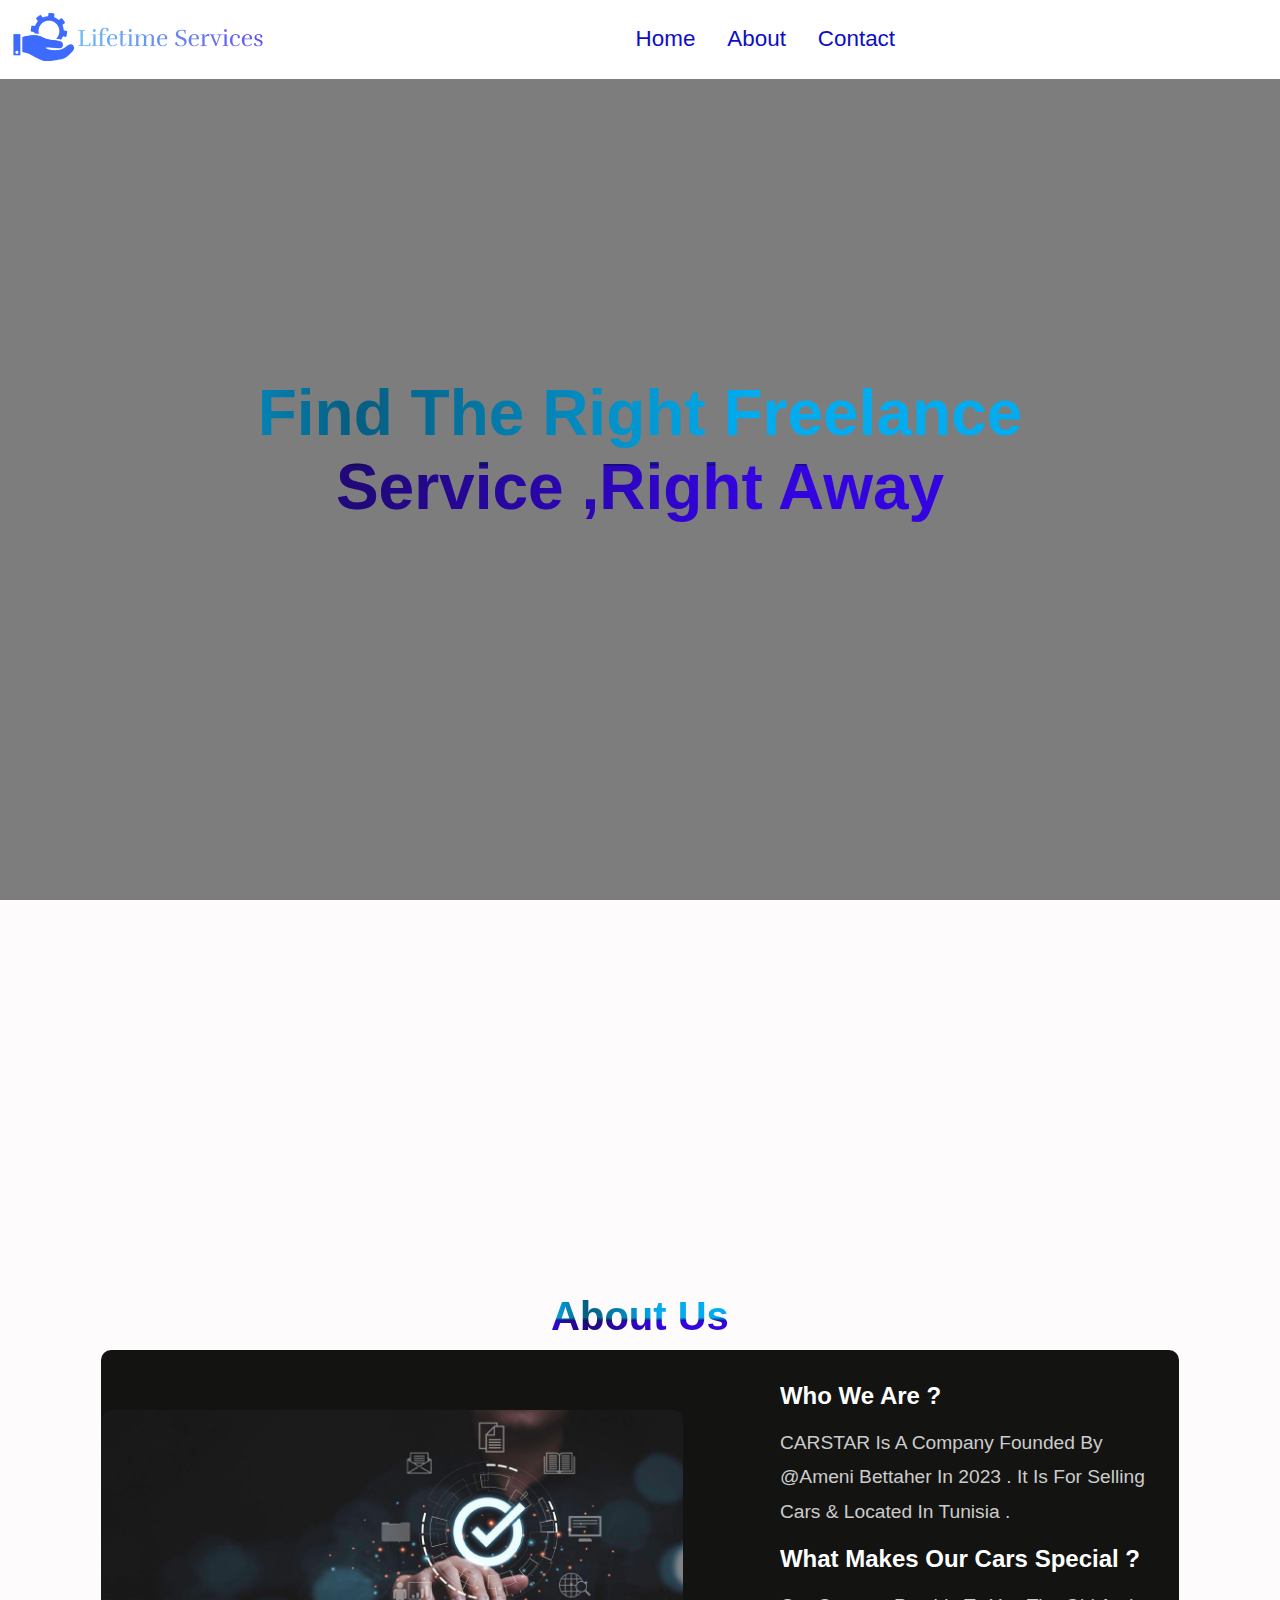
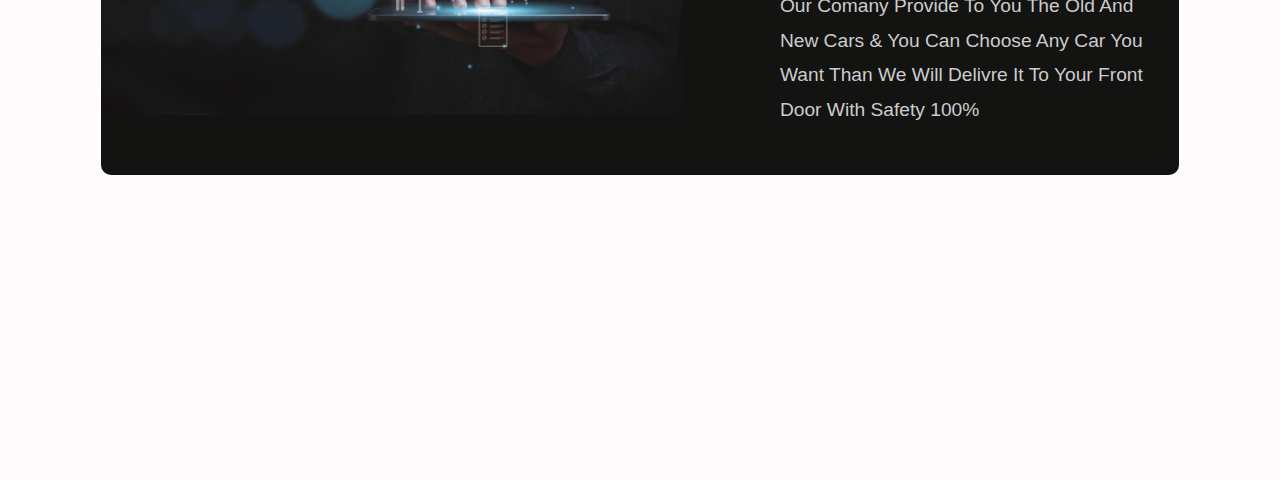
<file: index.html>
<!DOCTYPE html>
<html lang="en">
<head>
    <meta charset="UTF-8">
    <meta name="viewport" content="width=device-width, initial-scale=1.0">
    <link rel="stylesheet" href="style.css">
    <title>Cars website</title>
      
             <!--font awesome cdn link-->
 <link rel="stylesheet" href="https://cdnjs.cloudflare.com/ajax/libs/font-awesome/6.4.2/css/all.min.css">
             <!-- Fonts Links For Icon -->
   <link rel="stylesheet" href="https://cdnjs.cloudflare.com/ajax/libs/font-awesome/6.4.2/css/all.min.css" />          <link rel="stylesheet" href="https://cdnjs.cloudflare.com/ajax/libs/font-awesome/6.4.2/css/all.min.css">
             <!--css file link -->
    <link rel="stylesheet" href="style.css">
</head>

<body>
              <!--header section-->

         <header class="header">
            <a href="#" class ="logo">
                 <img src="imgs/lifetime-services-high-resolution-logo-transparent.png" alt="logo.company">
            </a>

<nav class="navbar">
    <a href="#home">home</a>
    <a href="#about">about</a>
    <a href="contact/contact.html">contact</a>
 

</nav>

</header>

                <!--home section-->
<section class="home" id="home">
    <div class="content">
        <h2>Find The Right Freelance Service ,Right Away</h2>
       
    </div>
</section>


               <!--about section-->
<section class="about" id="id">
     <h1 class="heading">about Us</h1>
     <div class="hm">
        <div class="image">
            <img src="imgs/a.jpg.crdownload.jpg" alt="">
    </div>
    <div class="content1">
       <H3>Who We Are ?</H3>
<p>CARSTAR is a company founded by @ameni bettaher in 2023 . it is for selling cars & located in Tunisia .</p>
<h3>What Makes Our Cars Special ?</h3>
<p>Our comany provide to you the old and new cars & you can choose any car you want than we will delivre it to your front door with safety 100% </p> 
    </div>
</div>
</section>



 <!--custom jquery file link-->
 <script src="https://code.jquery.com/jquery-3.6.4.min.js"></script>
 <!--custom js file link-->
<script src="main.js"></script>
</body>
</html>
</file>
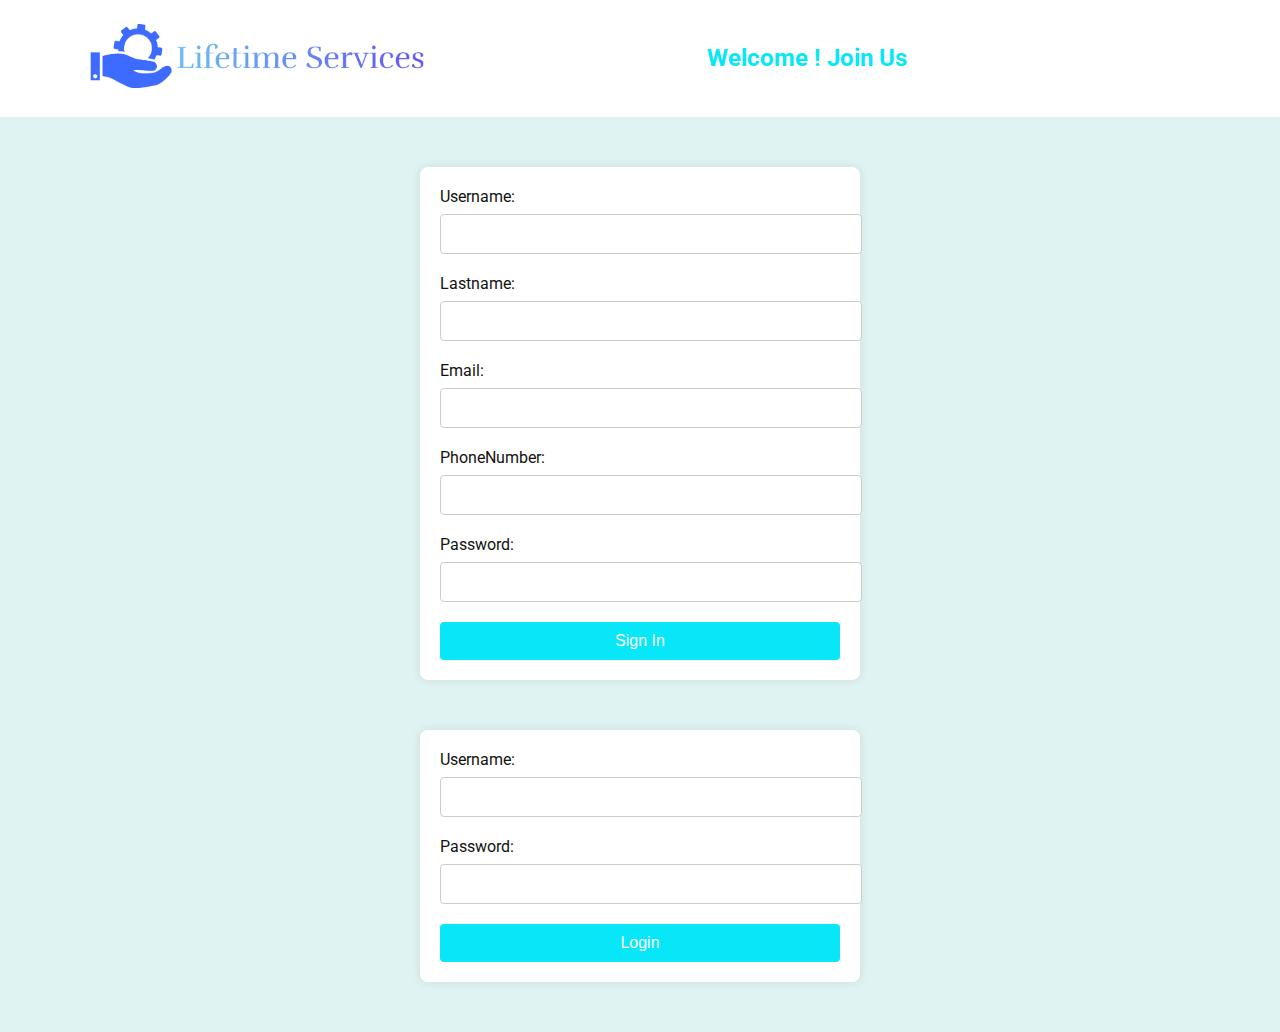
<file: contact/contact.html>
<!DOCTYPE html>
<html lang="en">

<head>
    <meta charset="UTF-8">
    <meta name="viewport" content="width=device-width, initial-scale=1.0">
    <link rel="stylesheet" href="contact.css">
    <title>Contact Us</title>
</head>

<body>

                       <!--header section-->

    <header class="header">
        <a href="#" class="logo">
            <img src="image/lifetime-services-high-resolution-logo-transparent.png" alt="logo.company">
        </a>

        <nav class="navbar">
            <h2>Welcome ! Join Us </h2>
        </nav>

    </header>

    <body>
                       <!--sign in  section-->
        <form id="signInForm">
            <label for="username">Username:</label>
            <input type="text" id="username" name="username" required>

            <label for="lastname">Lastname:</label>
            <input type="text" id="lastname" name="lastname" required>

            <label for="email">Email:</label>
            <input type="text" id="email" name="email" required>

            <label for="phone">PhoneNumber:</label>
            <input type="text" id="phone" name="phone" required>

            <label for="password">Password:</label>
            <input type="password" id="signInPassword" name="password" required>

            <button type="button" onclick="signIn()">Sign In</button>
        </form>

                    <!--login section-->
        <div class="login-container">
            <form id="loginForm">
                <label for="loginUsername">Username:</label>
                <input type="text" id="loginUsername" name="loginUsername">

                <label for="loginPassword">Password:</label>
                <input type="password" id="loginPassword" required>

                <button type="button" onclick="verifyPassword()">Login</button>
            </form>
        </div>

        <script src="contact.js"></script>
</body>

</html>
</file>
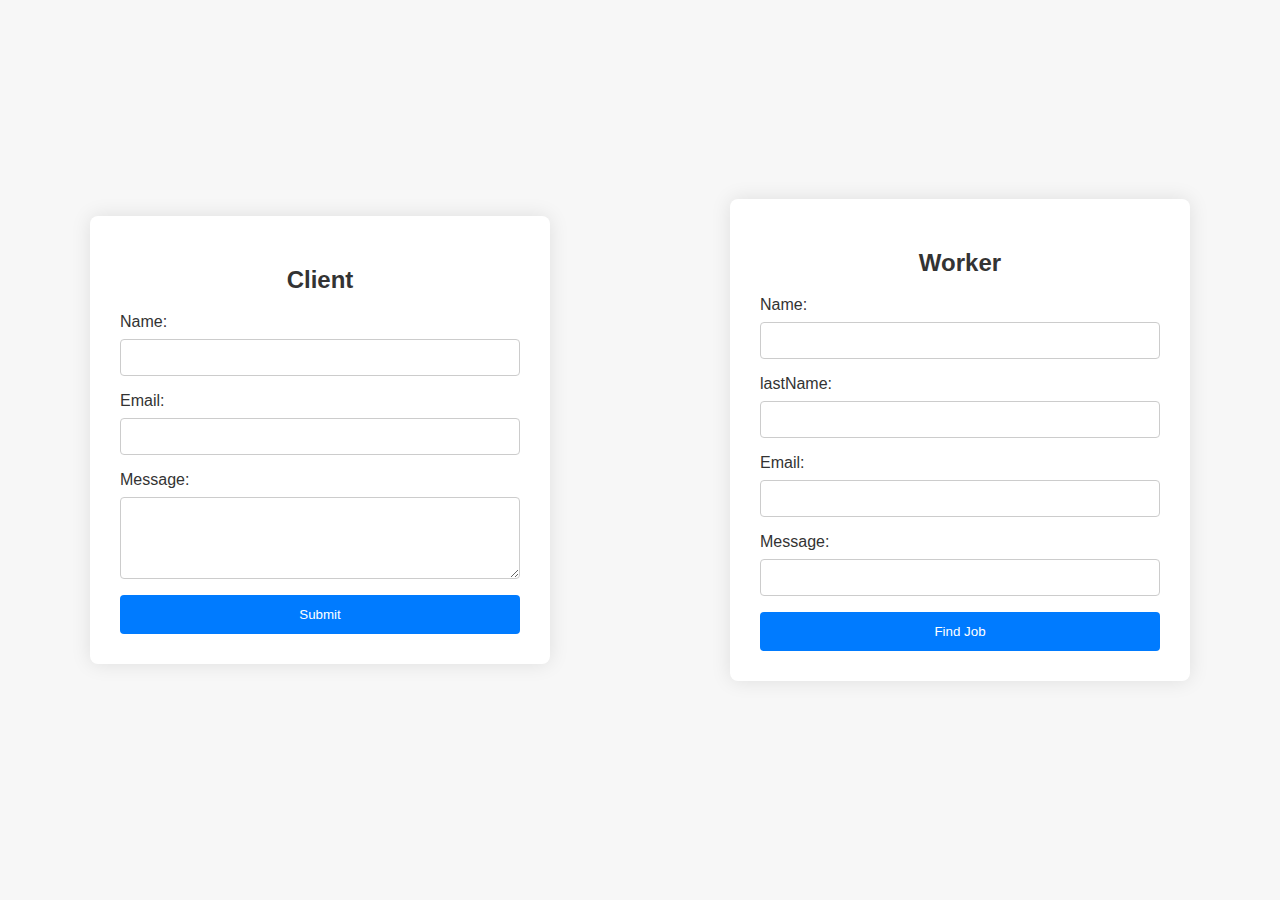
<file: help/help.html>
<!DOCTYPE html>
<html lang="en">
<head>
    <meta charset="UTF-8">
    <meta name="viewport" content="width=device-width, initial-scale=1.0">
    <link rel="stylesheet" href="help.css">
    <title>Forms</title>
</head>
<body>

    <div class="form-container">
        <h2>Client</h2>
        <form id="clientForm" onsubmit="return validateForm('clientForm')">
            <label for="name">Name:</label>
            <input type="text" id="name" name="name" required>

            <label for="email">Email:</label>
            <input type="email" id="email" name="email" required>

            <label for="message">Message:</label>
            <textarea id="message" name="message" rows="4" required></textarea>

            <button type="submit">Submit</button>
        </form>
    </div>

    <div class="form-container">
        <h2>Worker</h2>
        <form id="workerForm" onsubmit="return validateForm('workerForm')">

            <label for="Name"> Name:</label>
            <input type="Name" id="Name" name="Name" required>

            <label for="lastName">lastName:</label>
            <input type="lastName" id="lastName" name="lastName" required>
            
            <label for="workerEmail">Email:</label>
            <input type="email" id="workerEmail" name="workerEmail" required>

            <label for="Message">Message:</label>
            <input type="message" id="Message" name="Message" required>


            <button type="submit">Find Job</button>
        </form>
    </div>

    
    <script src="help.js"></script>
</body>
</html>
</file>
<file: contact/contact.css>
/* Importing Google font - Open Sans */
@import url('https://fonts.googleapis.com/css2?family=Roboto:wght@100;700&display=swap');

:root {
    --main-color: rgb(7, 231, 247);
    --black: #131311;
    --bg: #010103;
    --border: .1rem solid rgba(255, 255, 255, .3);
}

body {
    font-family: 'Roboto', sans-serif;
    background: rgb(224, 243, 243);
    overflow-x: hidden;
    scroll-padding-top: 120px;
    margin: 0;
}

.header {
    background: rgb(255, 255, 255);
    display: flex;
    align-items: center;
    justify-content: space-between;
    padding: 1.5rem 7%;
    border-bottom: var(--border);

    top: 0;
    left: 0;
    right: 0;
    z-index: 1000;
}

.header .logo img {
    height: 4rem;
}

.header .navbar {
    display: flex;
    align-items: center;
    justify-content: center;
    flex-grow: 1;
    
}

.header .navbar h2 {
    margin: 0;
    font-size: 1.5rem;
    color: var(--main-color);
    text-align: center;
}

form {
    max-width: 400px;
    margin: 50px auto;
    background-color: #fff;
    padding: 20px;
    border-radius: 8px;
    box-shadow: 0 0 10px rgba(0, 0, 0, 0.1);
    
}

label {
    display: block;
    margin-bottom: 8px;
    font-size: 1rem;
    color: var(--black);
}

input {
    width: 100%;
    padding: 10px;
    margin-bottom: 20px;
    border: 1px solid #ccc;
    border-radius: 4px;
    font-size: 1rem;
}

button {
    width: 100%;
    padding: 10px;
    background-color: var(--main-color);
    color: #fff;
    border: none;
    border-radius: 4px;
    cursor: pointer;
    font-size: 1rem;
}

button:hover {
    background-color: darken(var(--main-color), 10%);
}
</file>
<file: help/help.css>
body {
    font-family: 'Arial', sans-serif;
    background-color: #f7f7f7;
    margin: 0;
    padding: 0;
    display: flex;
    justify-content: center;
    align-items: center;
    height: 100vh;
}

.form-container {
    background-color: #fff;
    border-radius: 8px;
    box-shadow: 0 0 20px rgba(0, 0, 0, 0.1);
    padding: 30px;
    width: 100%;
    max-width: 400px;
    margin: 0 auto;
    margin-bottom: 20px; /* Add some space between forms */
}

h2 {
    text-align: center;
    color: #333;
}

form {
    display: flex;
    flex-direction: column;
}

label {
    margin-bottom: 8px;
    color: #333;
}

input,
textarea {
    padding: 10px;
    margin-bottom: 16px;
    border: 1px solid #ccc;
    border-radius: 4px;
    width: 100%;
    box-sizing: border-box;
}

button {
    padding: 12px;
    background-color: #007bff;
    color: #fff;
    border: none;
    border-radius: 4px;
    cursor: pointer;
    width: 100%;
    box-sizing: border-box;
    transition: background-color 0.3s ease;
}

button:hover {
    background-color: #0056b3;
}
</file>
<file: style.css>
/* Reset some default styles */
* {
    font-family: 'Roboto', sans-serif;
    margin:0 ;
    padding: 0;
    box-sizing: border-box;
    outline: none;
    text-decoration:none;
    text-transform: capitalize;
    transition: .2s linear;
}

/* Importing Google font - Open Sans */
@import url('https://fonts.googleapis.com/css2?family=Roboto:wght@100;700&display=swap');

:root {
    --main-color: rgb(7, 231, 247);
    --black: #131311;
    --bg: #010103;
    --border: .1rem solid rgba(255, 255, 255, .3);
}

body {
    font-family: 'Roboto', sans-serif;
    background: rgb(253, 251, 251);
    overflow-x: hidden;
    scroll-padding-top: 120px;
}

.header {
    background: rgb(255, 255, 255);
    display: flex;
    align-items: center;
    justify-content: space-between;
    padding: 1%;
    border-bottom: var(--border);
    position: fixed;
    top: 0;
    left: 0;
    right: 0;
    z-index: 1000;
}

.header .logo img {
    height: 3rem;
    
}

.header .navbar {
    display: flex;
    align-items: center;
    justify-content: center;
    flex-grow: 1;
}

.header .navbar a {
    margin: 0 1rem;
    font-size: 1.4rem;
    color: rgb(13, 13, 198);
    text-decoration: none;
    transition: color 0.3s ease;
}

.header .navbar a:hover {
    color: rgb(0, 213, 255);
    border-bottom: .1rem solid var(--main-color);
    padding-bottom: .5rem;
}

.header .icons div {
    color: #fff;
    cursor: pointer;
    font-size: 2.5rem;
    margin-left: 2rem;
    transition: color 0.3s ease;
}

.header .icons div:hover {
    color: var(--main-color);
}

.home {
    min-height: 100vh;
    display: flex;
    align-items: center;
    background: linear-gradient(rgba(0, 0, 0, 0.5), rgba(0, 0, 0, 0.5)), url("https://f.hellowork.com/blogdumoderateur/2023/06/idees-ameliorer-service-client-en-ligne.jpg") no-repeat;
    background-position: right;
    background-size: cover;
    color: #fff;
    text-align: center;
    
}

.home .content {
    max-width: 60rem;
    margin: 0 auto;
}

.home .content h2 {
    font-size: 4rem;
    font-family: 'Roboto', sans-serif;
    background: linear-gradient(to right, rgba(138, 25, 138, 0) 0%, rgba(13, 14, 14, 0.5) 20%, rgba(255, 255, 255, 0) 61%), linear-gradient(rgb(2, 172, 239) 52%, rgb(22, 7, 134) 60%, rgb(52, 4, 224) 61%);
    background-clip: text;
    -webkit-background-clip: text;
    -webkit-text-fill-color: transparent;
    animation: wave 2000ms ease alternate infinite;
    transition: all 0.2s ease;
}


.about {
    display: flex;
    flex-direction: column;
    align-items: center;
    justify-content: center;
    min-height: 120vh;
    padding: 2rem 7%;
    margin-top: 100px;
}

.about .hm {
    display: flex;
    align-items: center;
    background: var(--black);
    flex-wrap: wrap;
    margin: 1%;
    border-radius: 10px;
    overflow: hidden;
}

.about .hm .image {
    flex: 1 1 60%;
    overflow: hidden;
    border-radius: 10px;
}

.about .hm .image img {
    width: 90%;
    height: auto;
    display: block;
    border-radius: 10px;
    transition: transform 0.3s ease;
}

.about .hm .content1 {
    flex: 1 1 40%;
    padding: 2rem;
}

.about .hm .content1 h3 {
    font-size: 1.5rem;
    color: #fff;
}

.about .hm .content1 p {
    font-size: 1.2rem;
    color: #cccccc;
    padding: 1rem 0;
    line-height: 1.8;
}

.about .heading {
    font-size: 2.5rem; /* Set your desired font size */
    background: linear-gradient(to right, rgba(138, 25, 138, 0) 0%, rgba(13, 14, 14, 0.5) 20%, rgba(255, 255, 255, 0) 61%), linear-gradient(rgb(2, 172, 239) 52%, rgb(22, 7, 134) 60%, rgb(52, 4, 224) 61%);
    background-clip: text;
    -webkit-background-clip: text;
    -webkit-text-fill-color: transparent;
    text-align: center;
}



/* Your animation */
@keyframes wave {
    0% {
        transform: translateY(0);
    }
    100% {
        transform: translateY(-5px);
    }
}
</file>
